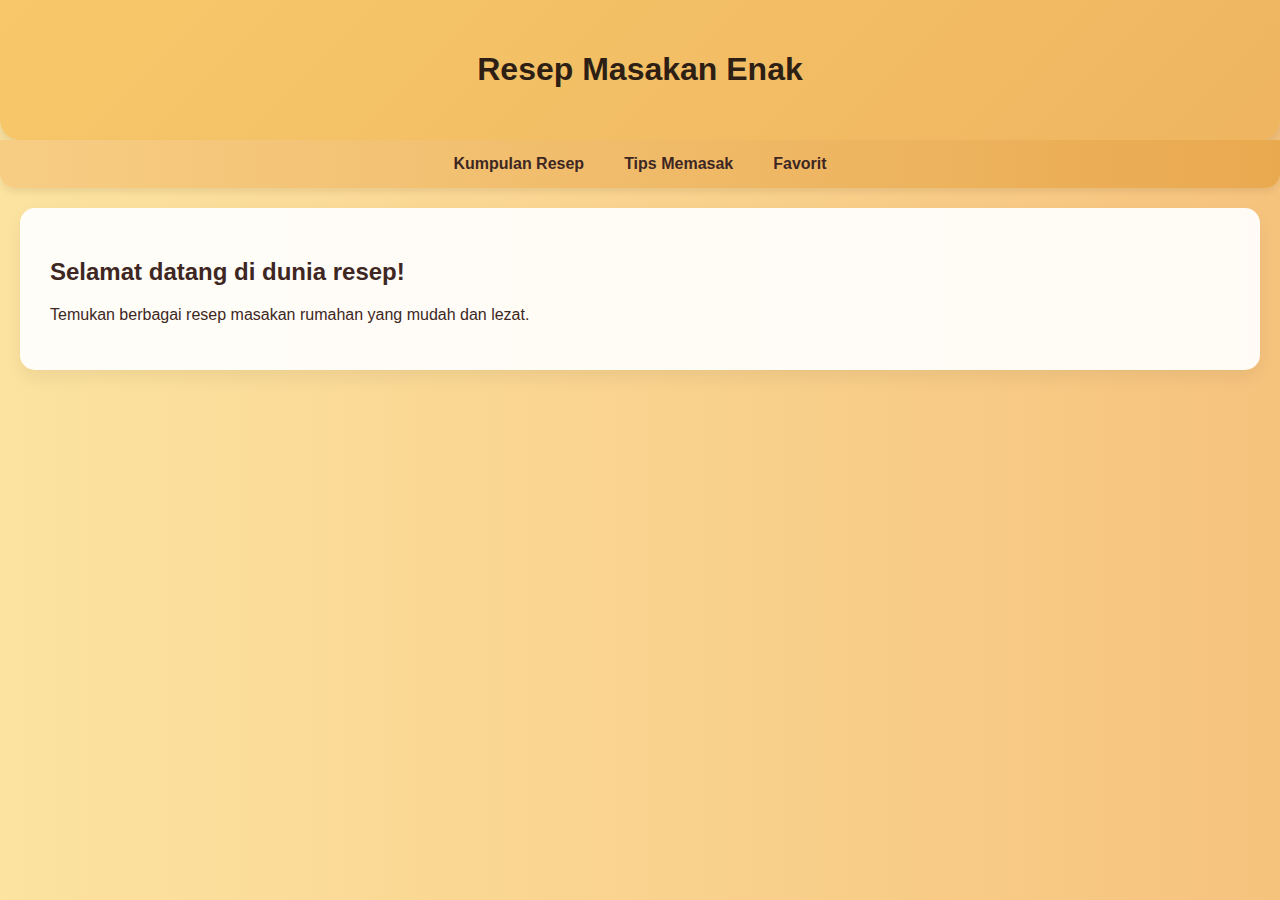
<file: index.html>
<!DOCTYPE html>
<html lang="id">
<head>
  <meta charset="UTF-8">
  <meta name="viewport" content="width=device-width, initial-scale=1.0">
  <title>Resep Masakan Enak</title>
  <link rel="stylesheet" href="style.css">
</head>
<body>
  <header>
    <h1>Resep Masakan Enak</h1>
  </header>

  <nav>
    <ul>
      <li><a href="resep.html">Kumpulan Resep</a></li>
      <li><a href="tips.html">Tips Memasak</a></li>
      <li><a href="favorit.html">Favorit</a></li>
    </ul>
  </nav>

  <main>
    <section>
      <h2>Selamat datang di dunia resep!</h2>
      <p>Temukan berbagai resep masakan rumahan yang mudah dan lezat.</p>
    </section>
  </main>
  
  <script>
    const content = document.getElementById('content');
    const backButton = document.getElementById('backButton');
    
    function showPage(page) {
        let html = '';
        if (page === 'resep') {
            html = '<h2>Daftar Resep</h2><p>Resep-resep favorit di sini...</p>';
        } else if (page === 'favorit') {
            html = '<h2>Favorit Saya</h2><p>Ini daftar resep favorit kamu...</p>';
        }
        content.innerHTML = html + backButton.outerHTML;
        document.getElementById('backButton').style.display = 'inline-block';
        window.scrollTo(0, 0); // scroll ke atas
    }
    
    function goBack() {
        location.reload(); 
    }
    
    document.addEventListener('click', function(e) {
        if (e.target && e.target.id === 'backButton') {
            goBack();
        }
    });
  </script>
</body>
</html>
</file>
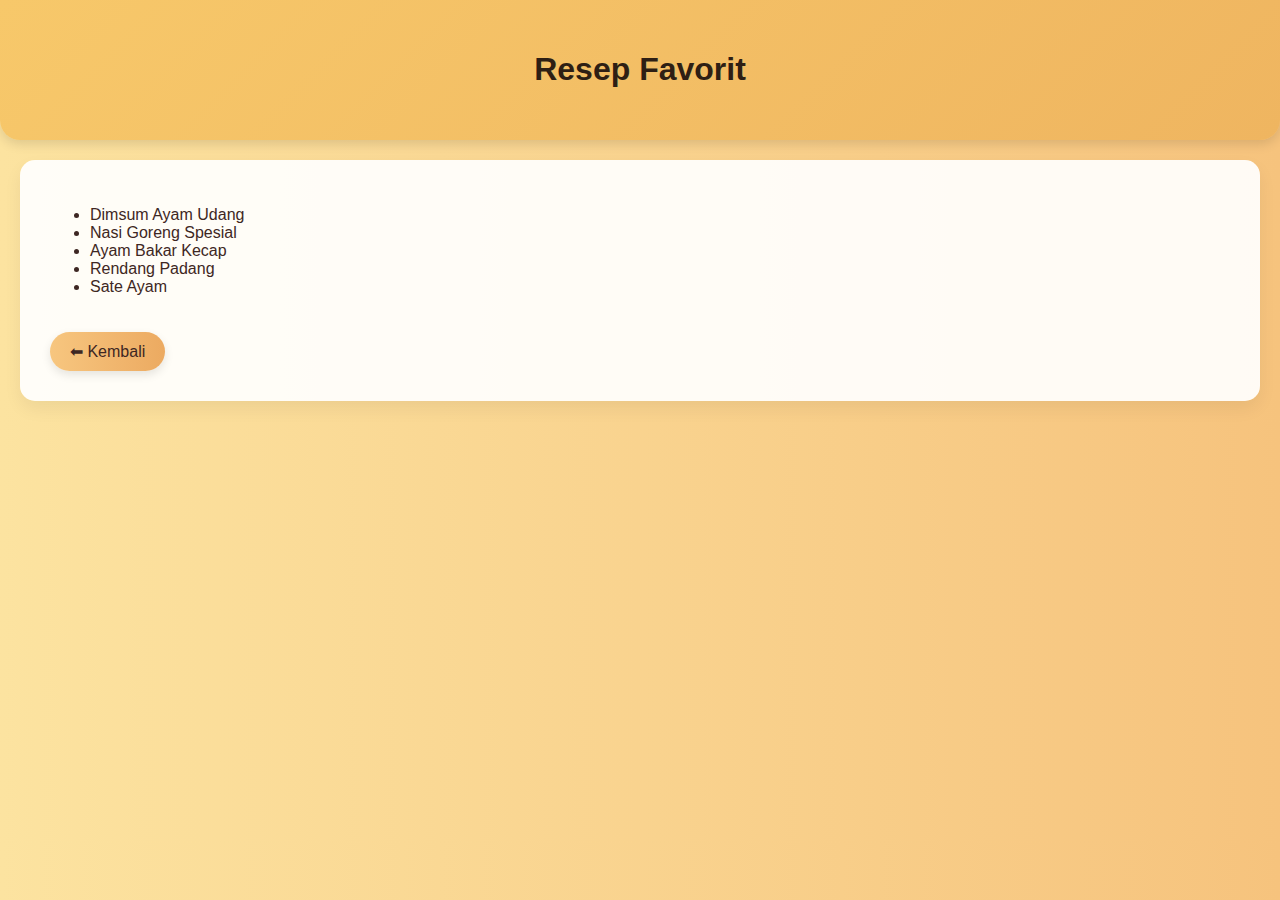
<file: favorit.html>
<!DOCTYPE html>
<html lang="id">
<head>
  <meta charset="UTF-8">
  <title>Resep Favorit</title>
  <link rel="stylesheet" href="style.css">
</head>
<body>
  <header>
    <h1>Resep Favorit</h1>
  </header>

  <main>
    <ul>
        <li>Dimsum Ayam Udang</li>
        <li>Nasi Goreng Spesial</li>
        <li>Ayam Bakar Kecap</li>
        <li>Rendang Padang</li>
        <li>Sate Ayam</li>
    </ul>
    <button onclick="history.back()" class="back-button">⬅ Kembali</button>
  </main>
</body>
</html>
</file>
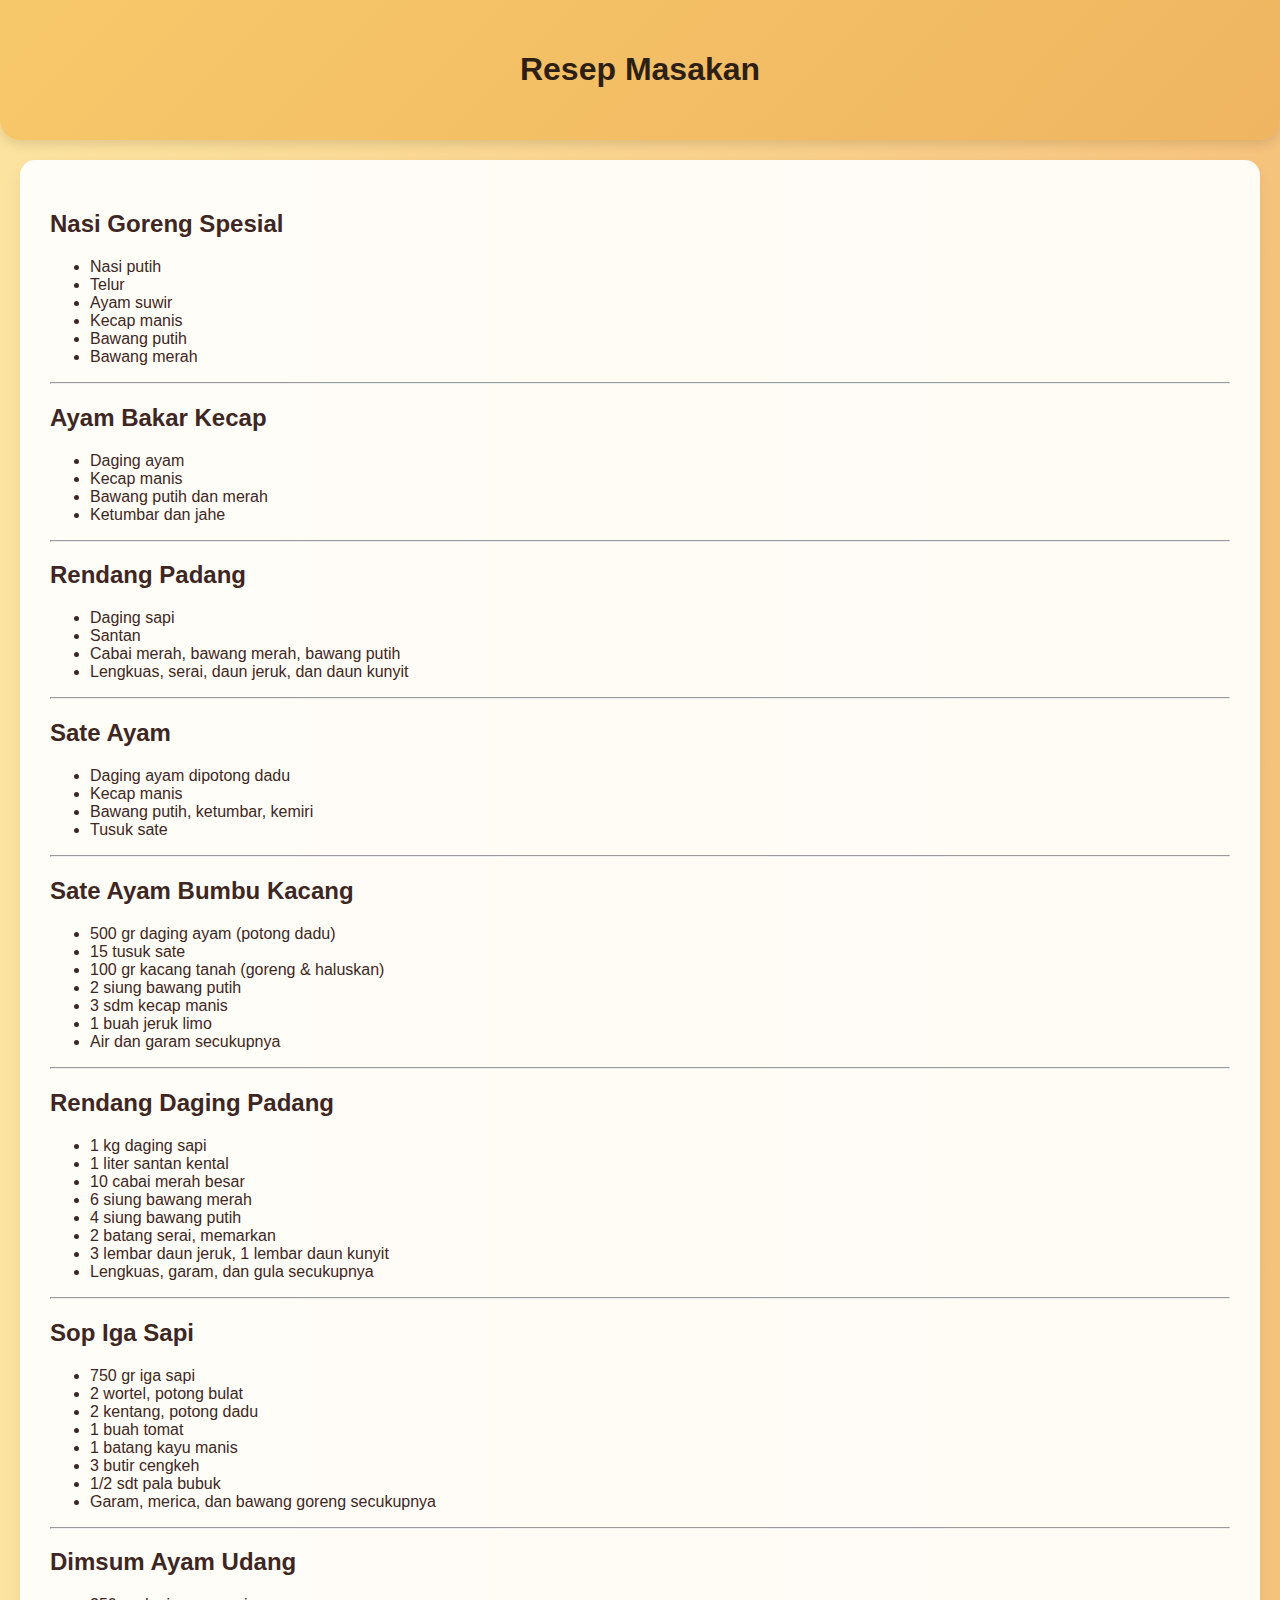
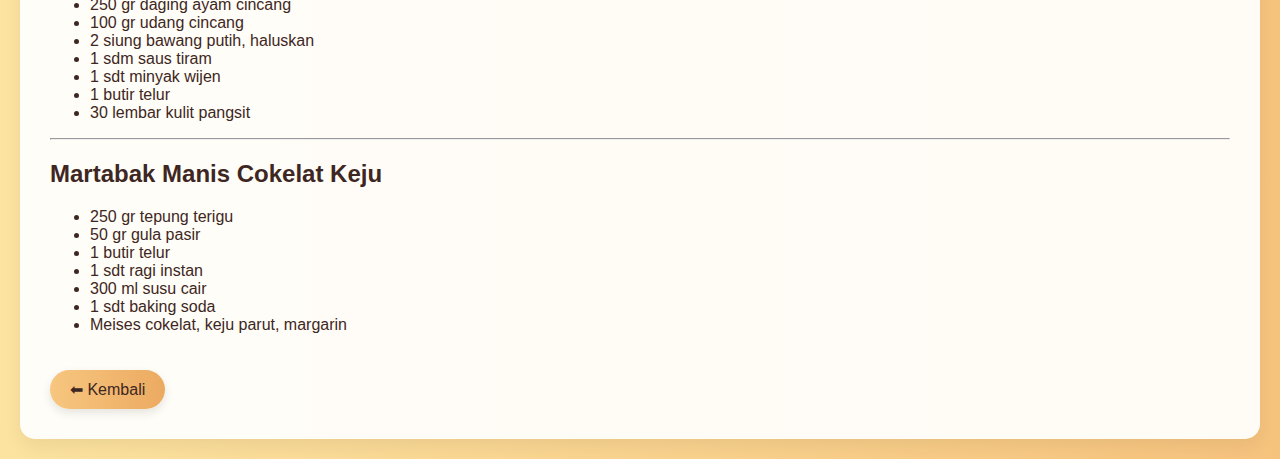
<file: resep.html>
<!DOCTYPE html>
<html lang="id">
<head>
  <meta charset="UTF-8">
  <title>Kumpulan Resep</title>
  <link rel="stylesheet" href="style.css">
</head>
<body>
  <header>
    <h1>Resep Masakan</h1>
  </header>

  <main>
    <h2>Nasi Goreng Spesial</h2>
    <ul>
      <li>Nasi putih</li>
      <li>Telur</li>
      <li>Ayam suwir</li>
      <li>Kecap manis</li>
      <li>Bawang putih</li>
      <li>Bawang merah</li>
    </ul>
    
    <hr>

    <h2>Ayam Bakar Kecap</h2>
    <ul>
      <li>Daging ayam</li>
      <li>Kecap manis</li>
      <li>Bawang putih dan merah</li>
      <li>Ketumbar dan jahe</li>
    </ul>
    
    <hr>
    
    <h2>Rendang Padang</h2>
    <ul>
      <li>Daging sapi</li>
      <li>Santan</li>
      <li>Cabai merah, bawang merah, bawang putih</li>
      <li>Lengkuas, serai, daun jeruk, dan daun kunyit</li>
    </ul>
    
    <hr>
    
    <h2>Sate Ayam</h2>
    <ul>
      <li>Daging ayam dipotong dadu</li>
      <li>Kecap manis</li>
      <li>Bawang putih, ketumbar, kemiri</li>
      <li>Tusuk sate</li>
    </ul>

    <hr>

    <h2>Sate Ayam Bumbu Kacang</h2>
    <ul>
      <li>500 gr daging ayam (potong dadu)</li>
      <li>15 tusuk sate</li>
      <li>100 gr kacang tanah (goreng & haluskan)</li>
      <li>2 siung bawang putih</li>
      <li>3 sdm kecap manis</li>
      <li>1 buah jeruk limo</li>
      <li>Air dan garam secukupnya</li>
    </ul>

    <hr>

    <h2>Rendang Daging Padang</h2>
    <ul>
      <li>1 kg daging sapi</li>
      <li>1 liter santan kental</li>
      <li>10 cabai merah besar</li>
      <li>6 siung bawang merah</li>
      <li>4 siung bawang putih</li>
      <li>2 batang serai, memarkan</li>
      <li>3 lembar daun jeruk, 1 lembar daun kunyit</li>
      <li>Lengkuas, garam, dan gula secukupnya</li>
    </ul>

    <hr>

    <h2>Sop Iga Sapi</h2>
    <ul>
      <li>750 gr iga sapi</li>
      <li>2 wortel, potong bulat</li>
      <li>2 kentang, potong dadu</li>
      <li>1 buah tomat</li>
      <li>1 batang kayu manis</li>
      <li>3 butir cengkeh</li>
      <li>1/2 sdt pala bubuk</li>
      <li>Garam, merica, dan bawang goreng secukupnya</li>
    </ul>

    <hr>

    <h2>Dimsum Ayam Udang</h2>
    <ul>
      <li>250 gr daging ayam cincang</li>
      <li>100 gr udang cincang</li>
      <li>2 siung bawang putih, haluskan</li>
      <li>1 sdm saus tiram</li>
      <li>1 sdt minyak wijen</li>
      <li>1 butir telur</li>
      <li>30 lembar kulit pangsit</li>
    </ul>

    <hr>

    <h2>Martabak Manis Cokelat Keju</h2>
    <ul>
      <li>250 gr tepung terigu</li>
      <li>50 gr gula pasir</li>
      <li>1 butir telur</li>
      <li>1 sdt ragi instan</li>
      <li>300 ml susu cair</li>
      <li>1 sdt baking soda</li>
      <li>Meises cokelat, keju parut, margarin</li>
    </ul>
    <button onclick="history.back()" class="back-button">⬅ Kembali</button>
  </main>
</body>
</html>
</file>
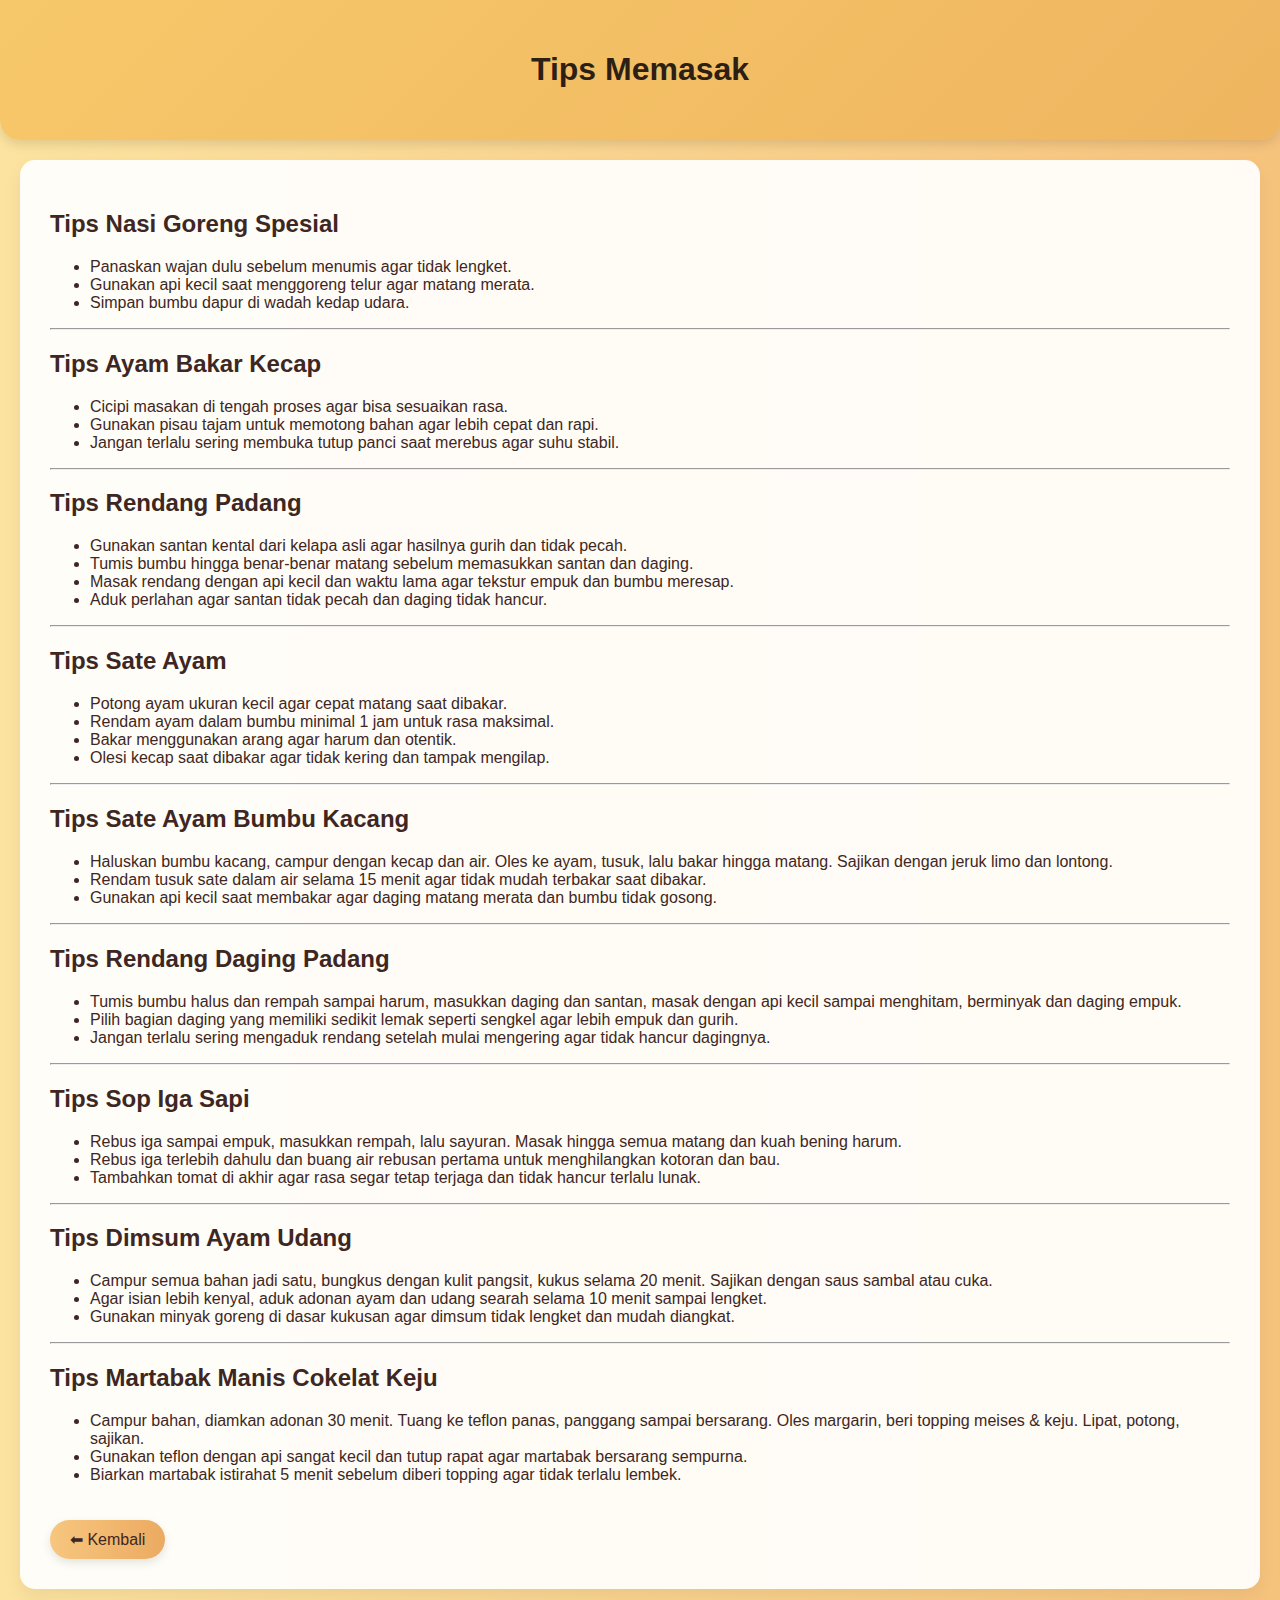
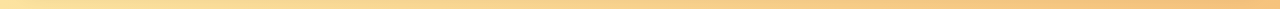
<file: tips.html>
<!DOCTYPE html>
<html lang="id">
<head>
  <meta charset="UTF-8">
  <title>Tips Memasak</title>
  <link rel="stylesheet" href="style.css">
</head>
<body>
  <header>
    <h1>Tips Memasak</h1>
  </header>

  <main>
    <h2>Tips Nasi Goreng Spesial</h2>
    <ul>
      <li>Panaskan wajan dulu sebelum menumis agar tidak lengket.</li>
      <li>Gunakan api kecil saat menggoreng telur agar matang merata.</li>
      <li>Simpan bumbu dapur di wadah kedap udara.</li>
    </ul>
    
    <hr>
    
    <h2>Tips Ayam Bakar Kecap</h2>
    <ul>
      <li>Cicipi masakan di tengah proses agar bisa sesuaikan rasa.</li>
      <li>Gunakan pisau tajam untuk memotong bahan agar lebih cepat dan rapi.</li>
      <li>Jangan terlalu sering membuka tutup panci saat merebus agar suhu stabil.</li>
    </ul>
    
    <hr>
    
    <h2>Tips Rendang Padang</h2>
    <ul>
      <li>Gunakan santan kental dari kelapa asli agar hasilnya gurih dan tidak pecah.</li>
      <li>Tumis bumbu hingga benar-benar matang sebelum memasukkan santan dan daging.</li>
      <li>Masak rendang dengan api kecil dan waktu lama agar tekstur empuk dan bumbu meresap.</li>
      <li>Aduk perlahan agar santan tidak pecah dan daging tidak hancur.</li>
    </ul>

    <hr>

    <h2>Tips Sate Ayam</h2>
    <ul>
      <li>Potong ayam ukuran kecil agar cepat matang saat dibakar.</li>
      <li>Rendam ayam dalam bumbu minimal 1 jam untuk rasa maksimal.</li>
      <li>Bakar menggunakan arang agar harum dan otentik.</li>
      <li>Olesi kecap saat dibakar agar tidak kering dan tampak mengilap.</li>
    </ul>

    <hr>

    <h2>Tips Sate Ayam Bumbu Kacang</h2>
    <ul>
        <li>Haluskan bumbu kacang, campur dengan kecap dan air. Oles ke ayam, tusuk, lalu bakar hingga matang. Sajikan dengan jeruk limo dan lontong.</li>
        <li>Rendam tusuk sate dalam air selama 15 menit agar tidak mudah terbakar saat dibakar.</li>
        <li>Gunakan api kecil saat membakar agar daging matang merata dan bumbu tidak gosong.</li>
    </ul>

    <hr>

    <h2>Tips Rendang Daging Padang</h2>
    <ul>
        <li>Tumis bumbu halus dan rempah sampai harum, masukkan daging dan santan, masak dengan api kecil sampai menghitam, berminyak dan daging empuk.</li>
        <li>Pilih bagian daging yang memiliki sedikit lemak seperti sengkel agar lebih empuk dan gurih.</li>
        <li>Jangan terlalu sering mengaduk rendang setelah mulai mengering agar tidak hancur dagingnya.</li>
    </ul>

    <hr>

    <h2>Tips Sop Iga Sapi</h2>
    <ul>
        <li>Rebus iga sampai empuk, masukkan rempah, lalu sayuran. Masak hingga semua matang dan kuah bening harum.</li>
        <li>Rebus iga terlebih dahulu dan buang air rebusan pertama untuk menghilangkan kotoran dan bau.</li>
        <li>Tambahkan tomat di akhir agar rasa segar tetap terjaga dan tidak hancur terlalu lunak.</li>
    </ul>

    <hr>

    <h2>Tips Dimsum Ayam Udang</h2>
    <ul>
        <li>Campur semua bahan jadi satu, bungkus dengan kulit pangsit, kukus selama 20 menit. Sajikan dengan saus sambal atau cuka.</li>
        <li>Agar isian lebih kenyal, aduk adonan ayam dan udang searah selama 10 menit sampai lengket.</li>
        <li>Gunakan minyak goreng di dasar kukusan agar dimsum tidak lengket dan mudah diangkat.</li>
    </ul>

    <hr>

    <h2>Tips Martabak Manis Cokelat Keju</h2>
    <ul>
        <li>Campur bahan, diamkan adonan 30 menit. Tuang ke teflon panas, panggang sampai bersarang. Oles margarin, beri topping meises & keju. Lipat, potong, sajikan.</li>
        <li>Gunakan teflon dengan api sangat kecil dan tutup rapat agar martabak bersarang sempurna.</li>
        <li>Biarkan martabak istirahat 5 menit sebelum diberi topping agar tidak terlalu lembek.</li>
    </ul>
    <button onclick="history.back()" class="back-button">⬅ Kembali</button>
  </main>
</body>
</html>
</file>
<file: style.css>
/* Gaya Umum */
body {
  font-family: 'Segoe UI', Tahoma, Geneva, Verdana, sans-serif;
  background: linear-gradient(to right, #fce3a0, #f6c37d); /* honey ke roasted butter */
  margin: 0;
  padding: 0;
  color: #3e2723;
}

/* Header */
header {
  background: linear-gradient(135deg, #f7c86a, #efb560); /* karamel madu ke gold soft */
  color: #2e1f14;
  padding: 30px;
  text-align: center;
  box-shadow: 0 4px 12px rgba(0, 0, 0, 0.12);
  border-bottom-left-radius: 20px;
  border-bottom-right-radius: 20px;
}

/* Navigasi */
nav ul {
  list-style: none;
  margin: 0;
  padding: 15px;
  display: flex;
  justify-content: center;
  background: linear-gradient(to right, #f7cd84, #e9a94f); /* deep honey to soft caramel */
  border-radius: 0 0 15px 15px;
  box-shadow: 0 4px 6px rgba(0,0,0,0.07);
}

nav ul li {
  margin: 0 20px;
}

nav ul li a {
  color: #3e2723;
  text-decoration: none;
  font-weight: bold;
  transition: color 0.3s ease;
}

nav ul li a:hover {
  color: #b3541e; /* burnt caramel */
}

/* Konten Utama */
main {
  padding: 30px;
  background: rgba(255, 255, 255, 0.92);
  margin: 20px;
  border-radius: 15px;
  box-shadow: 0 8px 18px rgba(0,0,0,0.06);
}

/* Tombol Back */
.back-button {
  margin-top: 20px;
  padding: 10px 20px;
  background: linear-gradient(to right, #f7c67f, #ecaa61); /* karamel madu ke peach burnt */
  border: none;
  border-radius: 25px;
  font-size: 16px;
  color: #3e2723;
  cursor: pointer;
  transition: 0.3s;
  box-shadow: 0 4px 10px rgba(0,0,0,0.1);
}

.back-button:hover {
  background: linear-gradient(to right, #e9a44d, #d98e38); /* deep caramel */
  color: #2e1c13;
}
</file>
